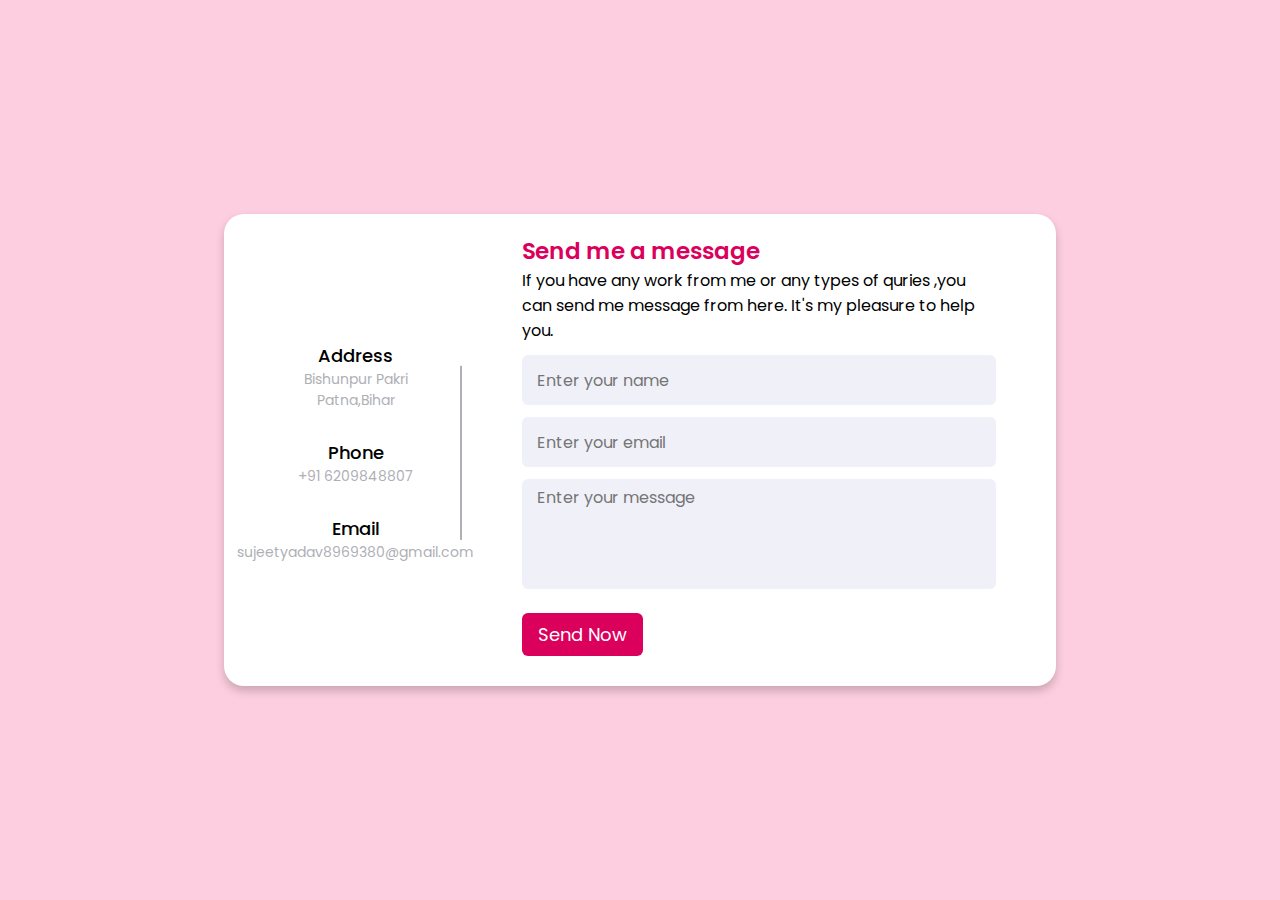
<file: contact.html>
<!DOCTYPE html>
<html lang="en" dir="ltr">
  <head>
    <meta charset="UTF-8">
    <title>Contact Me </title>
    <link rel="stylesheet" href="style1.css">
    <meta name="viewport" content="width=device-width, initial-scale=1.0">
   </head>
<body>
  <div class="container">
    <div class="content">
      <div class="left-side">
        <div class="address details">
          <i class="fas fa-map-marker-alt"></i>
          <div class="topic">Address</div>
          <div class="text-one">Bishunpur Pakri</div>
          <div class="text-two">Patna,Bihar</div>
        </div>
        <div class="phone details">
          <i class="fas fa-phone-alt"></i>
          <div class="topic">Phone</div>
          <div class="text-one">+91 6209848807</div>
        </div>
        <div class="email details">
          <i class="fas fa-envelope"></i>
          <div class="topic">Email</div>
          <div class="text-one">sujeetyadav8969380@gmail.com</div>
        </div>
      </div>
      <div class="right-side">
        <div class="topic-text">Send me a message</div>
        <p>If you have any work from me or any types of quries ,you can send me message from here. It's my pleasure to help you.</p>
      <form action="#">
        <div class="input-box">
          <input type="text" placeholder="Enter your name">
        </div>
        <div class="input-box">
          <input type="text" placeholder="Enter your email">
        </div>
        <div class="input-box message-box">
          <textarea placeholder="Enter your message"></textarea>
        </div>
        <div class="button">
          <input type="button" value="Send Now" >
        </div>
      </form>
    </div>
    </div>
  </div>
</body>
</html>
</file>
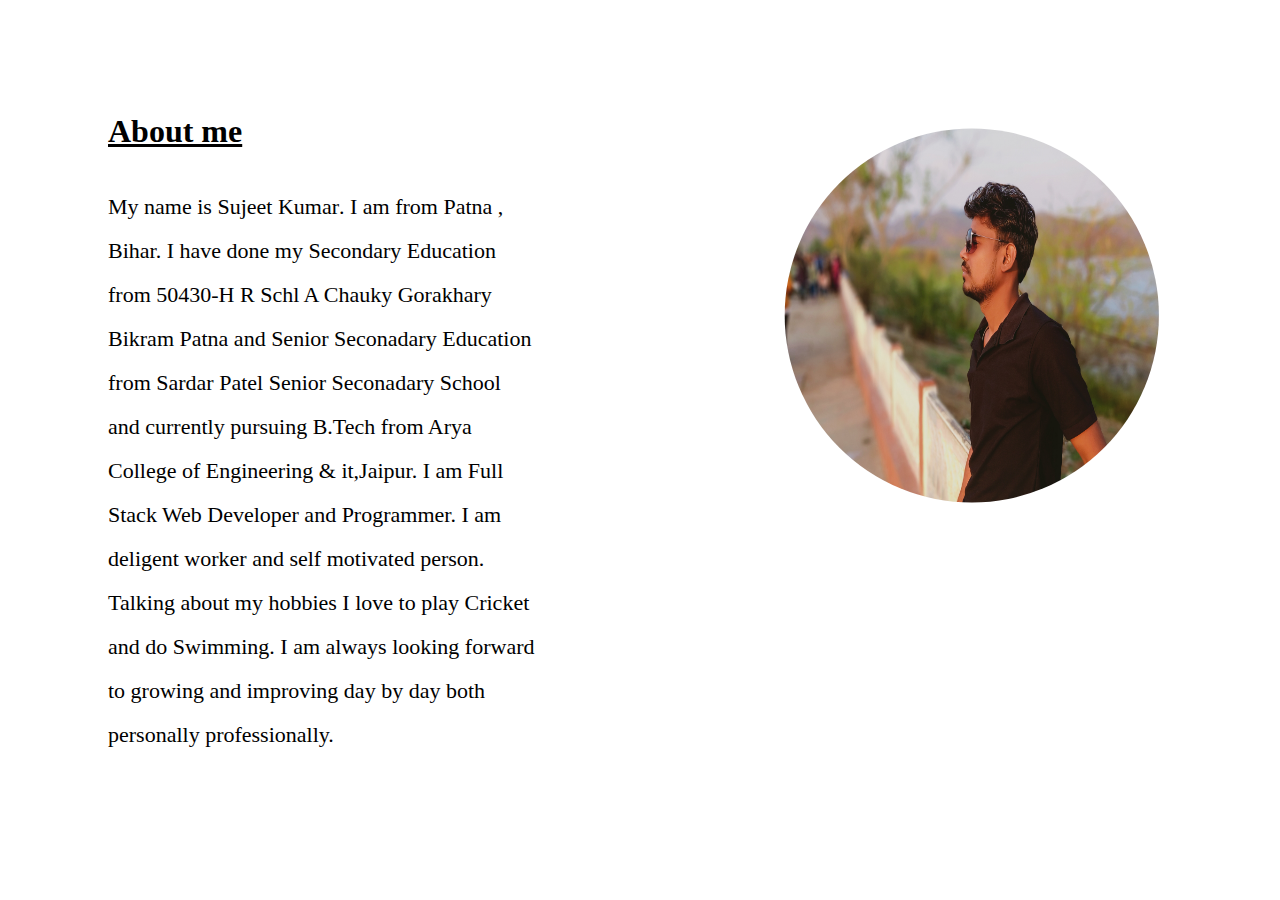
<file: MyIntro.html>
<!DOCTYPE html>
<html lang="en">

<head>
    <meta charset="UTF-8">
    <meta http-equiv="X-UA-Compatible" content="IE=edge">
    <meta name="viewport" content="width=device-width, initial-scale=1.0">
    <title>About</title>
    <link rel="stylesheet" href="style2.css" />
</head>

<body>
    <div class="column-2">
        <h1><u>About me</u></h1>
        <p>My name is <b>Sujeet Kumar</b>. I am from Patna , Bihar. I have done my Secondary Education from 50430-H R
            Schl A Chauky Gorakhary Bikram Patna and Senior Seconadary Education from Sardar Patel Senior Seconadary
            School and currently pursuing B.Tech from Arya College of Engineering & it,Jaipur. I am Full Stack Web
            Developer and Programmer. I am deligent worker and self motivated person. Talking about my hobbies I love to
            play Cricket and do Swimming. I am always looking forward to growing and improving day by day both
            personally professionally.</p>
    </div>
    <div class="column-2 large-profile">
        <img class="clip" src="./main.jpg" alt="Sujeet Kumar" height="475px" width="470px">
    </div>
</body>

</html>
</file>
<file: style1.css>
/* Google Font CDN Link */
@import url('https://fonts.googleapis.com/css2?family=Poppins:wght@200;300;400;500;600;700&display=swap');
*{
  margin: 0;
  padding: 0;
  box-sizing: border-box;
  font-family: "Poppins" , sans-serif;
}
body{
  min-height: 100vh;
  width: 100%;
  background: #FDCEDF;
  display: flex;
  align-items: center;
  justify-content: center;
}
.container{
  width: 65%;
  background: #fff;
  border-radius: 20px;
  padding: 20px 60px 30px 40px;
  box-shadow: 0 5px 10px rgba(0, 0, 0, 0.2);
}
.container .content{
  display: flex;
  align-items: center;
  justify-content: space-between;
}
.container .content .left-side{
  width: 25%;
  height: 100%;
  display: flex;
  flex-direction: column;
  align-items: center;
  justify-content: center;
  margin-top: 15px;
  position: relative;
}
.content .left-side::before{
  content: '';
  position: absolute;
  height: 70%;
  width: 2px;
  right: -15px;
  top: 50%;
  transform: translateY(-50%);
  background: #afafb6;
}
.content .left-side .details{
  margin: 14px;
  text-align: center;
}
.content .left-side .details i{
  font-size: 30px;
  color: #DB005B;
  margin-bottom: 10px;
}
.content .left-side .details .topic{
  font-size: 18px;
  font-weight: 500;
}
.content .left-side .details .text-one,
.content .left-side .details .text-two{
  font-size: 14px;
  color: #afafb6;
}
.container .content .right-side{
  width: 75%;
  margin-left: 75px;
}
.content .right-side .topic-text{
  font-size: 23px;
  font-weight: 600;
  color: #DB005B;
}
.right-side .input-box{
  height: 50px;
  width: 100%;
  margin: 12px 0;
}
.right-side .input-box input,
.right-side .input-box textarea{
  height: 100%;
  width: 100%;
  border: none;
  outline: none;
  font-size: 16px;
  background: #F0F1F8;
  border-radius: 6px;
  padding: 0 15px;
  resize: none;
}
.right-side .message-box{
  min-height: 110px;
}
.right-side .input-box textarea{
  padding-top: 6px;
}
.right-side .button{
  display: inline-block;
  margin-top: 12px;
}
.right-side .button input[type="button"]{
  color: #fff;
  font-size: 18px;
  outline: none;
  border: none;
  padding: 8px 16px;
  border-radius: 6px;
  background: #DB005B;
  cursor: pointer;
  transition: all 0.3s ease;
}
.button input[type="button"]:hover{
  background: #FEA1A1;
}

@media (max-width: 950px) {
  .container{
    width: 90%;
    padding: 30px 40px 40px 35px ;
  }
  .container .content .right-side{
   width: 75%;
   margin-left: 55px;
}
}
@media (max-width: 820px) {
  .container{
    margin: 40px 0;
    height: 100%;
  }
  .container .content{
    flex-direction: column-reverse;
  }
 .container .content .left-side{
   width: 100%;
   flex-direction: row;
   margin-top: 40px;
   justify-content: center;
   flex-wrap: wrap;
 }
 .container .content .left-side::before{
   display: none;
 }
 .container .content .right-side{
   width: 100%;
   margin-left: 0;
 }
}
</file>
<file: style2.css>
* {
  box-sizing: border-box;
}
body{
    background-image: url("https://c4.wallpaperflare.com/wallpaper/165/275/593/colorful-windows-10-gradient-minimalism-soft-gradient-hd-wallpaper-preview.jpg");
  background-repeat: no-repeat;
  background-size: cover;
}

.column-2 {
  float: left;
  width: 45%;
  padding: 40px;
  padding-left:70px;
  padding-right: 70px;
  height: 475px;
  margin: 30px;
  margin-right:30px;
  margin-bottom: 70px;
  line-height:2;
}

p{
    font-size: 22px;
    font-weight: 300;
}

.large-profile {
    background-size: cover;
    background-position: center;
  }

.clip{
    clip-path: circle(39.6% at 50% 50%);
}
</file>
